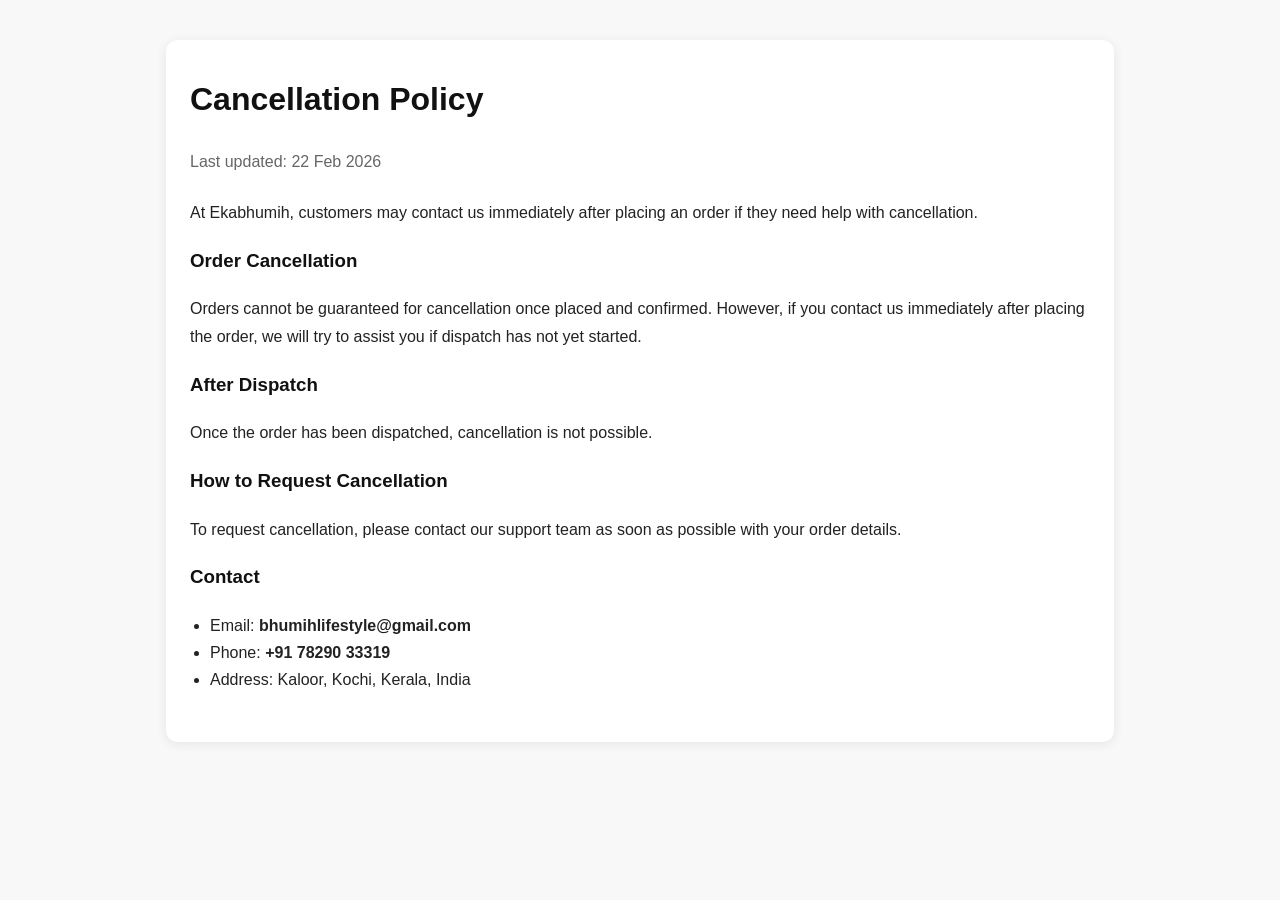
<file: public/cancellation-policy.html>
<!DOCTYPE html>
<html lang="en">
<head>
  <meta charset="UTF-8" />
  <meta name="viewport" content="width=device-width, initial-scale=1.0" />
  <title>Cancellation Policy | Ekabhumih</title>
  <meta name="description" content="Cancellation Policy for Ekabhumih." />
  <style>
    body {
      margin: 0;
      font-family: Arial, Helvetica, sans-serif;
      line-height: 1.7;
      color: #222;
      background: #f8f8f8;
    }
    .container {
      max-width: 900px;
      margin: 40px auto;
      background: #fff;
      padding: 32px 24px;
      border-radius: 12px;
      box-shadow: 0 2px 12px rgba(0,0,0,0.08);
    }
    h1, h2, h3 { color: #111; }
    h1 { margin-top: 0; }
    .muted { color: #666; margin-bottom: 24px; }
    ul { padding-left: 20px; }
    a { color: #d95f1f; text-decoration: none; }
    a:hover { text-decoration: underline; }
  </style>
</head>
<body>
  <div class="container">
    <h1>Cancellation Policy</h1>
    <p class="muted">Last updated: 22 Feb 2026</p>

    <p>
      At Ekabhumih, customers may contact us immediately after placing an order if they need help with cancellation.
    </p>

    <h3>Order Cancellation</h3>
    <p>
      Orders cannot be guaranteed for cancellation once placed and confirmed.
      However, if you contact us immediately after placing the order, we will try to assist you if dispatch has not yet started.
    </p>

    <h3>After Dispatch</h3>
    <p>
      Once the order has been dispatched, cancellation is not possible.
    </p>

    <h3>How to Request Cancellation</h3>
    <p>
      To request cancellation, please contact our support team as soon as possible with your order details.
    </p>

    <h3>Contact</h3>
    <ul>
      <li>Email: <strong>bhumihlifestyle@gmail.com</strong></li>
      <li>Phone: <strong>+91 78290 33319</strong></li>
      <li>Address: Kaloor, Kochi, Kerala, India</li>
    </ul>
  </div>
</body>
</html>
</file>
